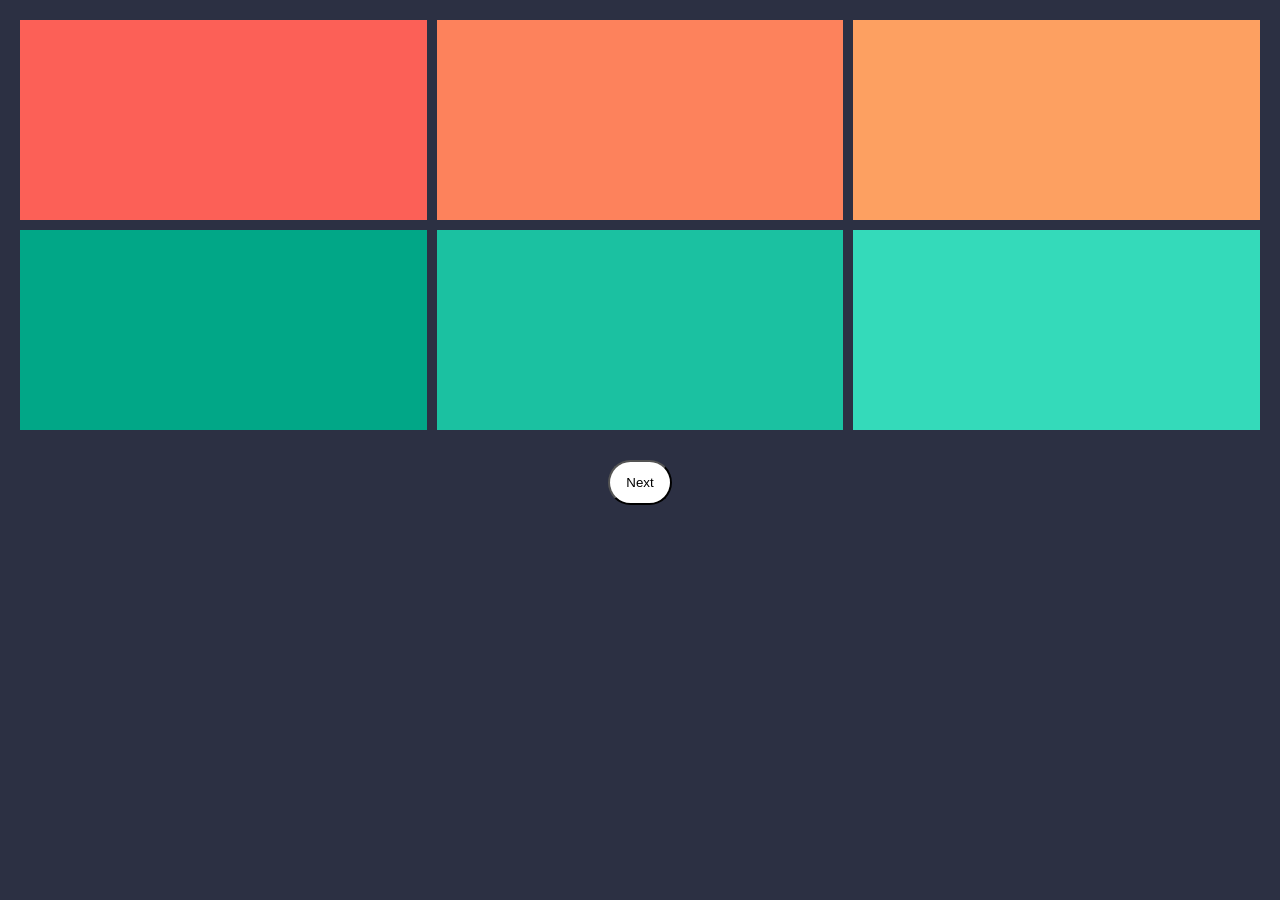
<file: index.html>
<!DOCTYPE html>
<html lang="en">
<head>
    <meta charset="UTF-8">
    <meta name="viewport" content="width=device-width, initial-scale=1.0">
    <title>Grid Layouts</title>
    <link rel="stylesheet" href="style.css">
</head>
<body>
    <div class="parent">
        <div class="children red" id="child-1"></div>
        <div class="children orange" id="child-2"></div>
        <div class="children light-orange" id="child-3"></div>
        <div class="children dark-green" id="child-4"></div>
        <div class="children green" id="child-5"></div>
        <div class="children light-green" id="child-6"></div>
    </div>
<div  class="button">
    <a href="secondpage.html"><button>Next</button></a>
</div>
</body>
</html>
</file>
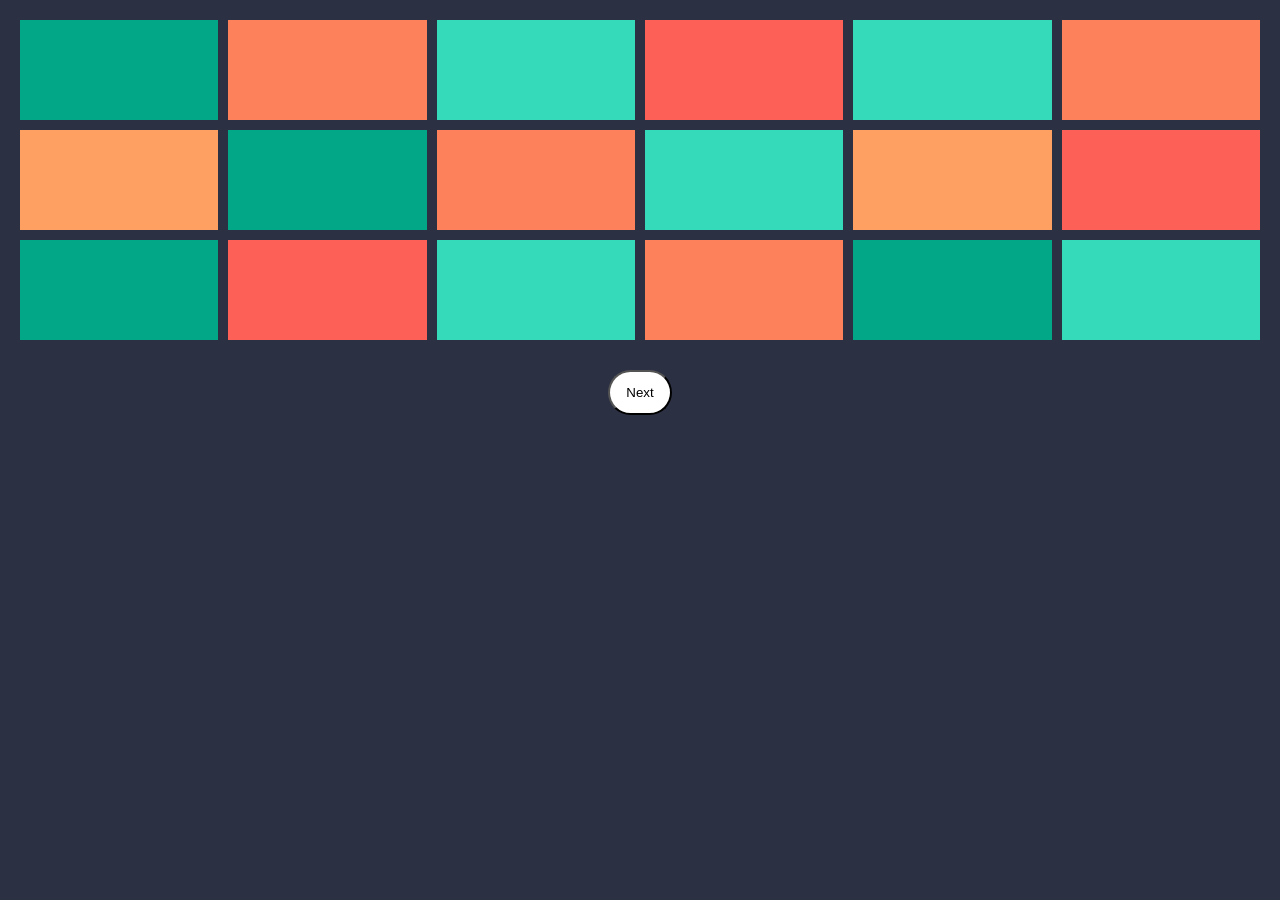
<file: fifthpage.html>
<!DOCTYPE html>
<html lang="en">
<head>
    <meta charset="UTF-8">
    <meta name="viewport" content="width=device-width, initial-scale=1.0">
    <title>5th page</title>
    <link rel="stylesheet" href="5th.css">
</head>
<body>
    <div class="container">
        <div class="child dark-green" id="child-1 " ></div>
        <div class="child orange" id="child-2"></div>
        <div class="child light-green" id="child-3"></div>
        <div class="child red" id="child-4"></div>
        <div class="child light-green" id="child-5"></div>
        <div class="child orange" id="child-6"></div>
        <div class="child light-orange" id="child-7"></div>
        <div class="child dark-green" id="child-8"></div>
        <div class="child orange" id="child-9"></div>
        <div class="child light-green" id="child-10"></div>
        <div class="child light-orange" id="child-11"></div>
        <div class="child red" id="child-12"></div>
        <div class="child dark-green" id="child-13"></div>
        <div class="child red" id="child-14"></div>
        <div class="child light-green" id="child-15"></div>
        <div class="child orange" id="child-16"></div>
        <div class="child dark-green" id="child-17"></div>
        <div class="child light-green" id="child-18"></div>
    </div>
    <div  class="button">
        <a href="sixthpage.html"><button>Next</button></a>
    </div>

</body>
</html>
</file>
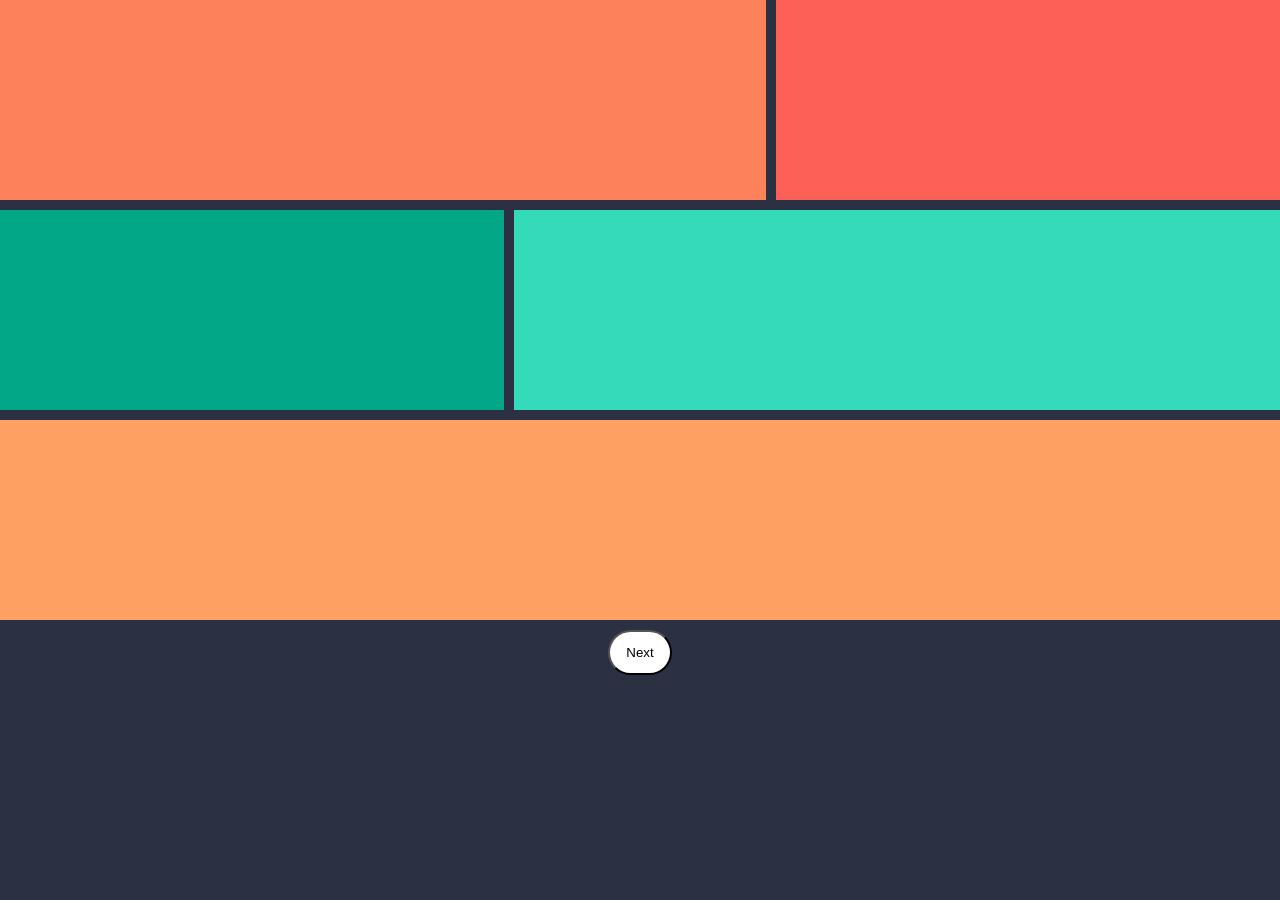
<file: fourthpage.html>
<!DOCTYPE html>
<html lang="en">
<head>
    <meta charset="UTF-8">
    <meta name="viewport" content="width=device-width, initial-scale=1.0">
    <title>fourthpage</title>
    <link rel="stylesheet" href="4thpage.css">
</head>
<body>
    <div class="container">
        <div class="child orange" id="child-1"></div>
        <div class="child red" id="child-2"></div>
        <div class="child dark-green" id="child-3"></div>
        <div class="child light-green" id="child-4"></div>
        <div class="child light-orange" id="child-5"></div>
    </div>

    <div  class="button">
        <a href="fifthpage.html"><button>Next</button></a>
    </div>
</body>
</html>
</file>
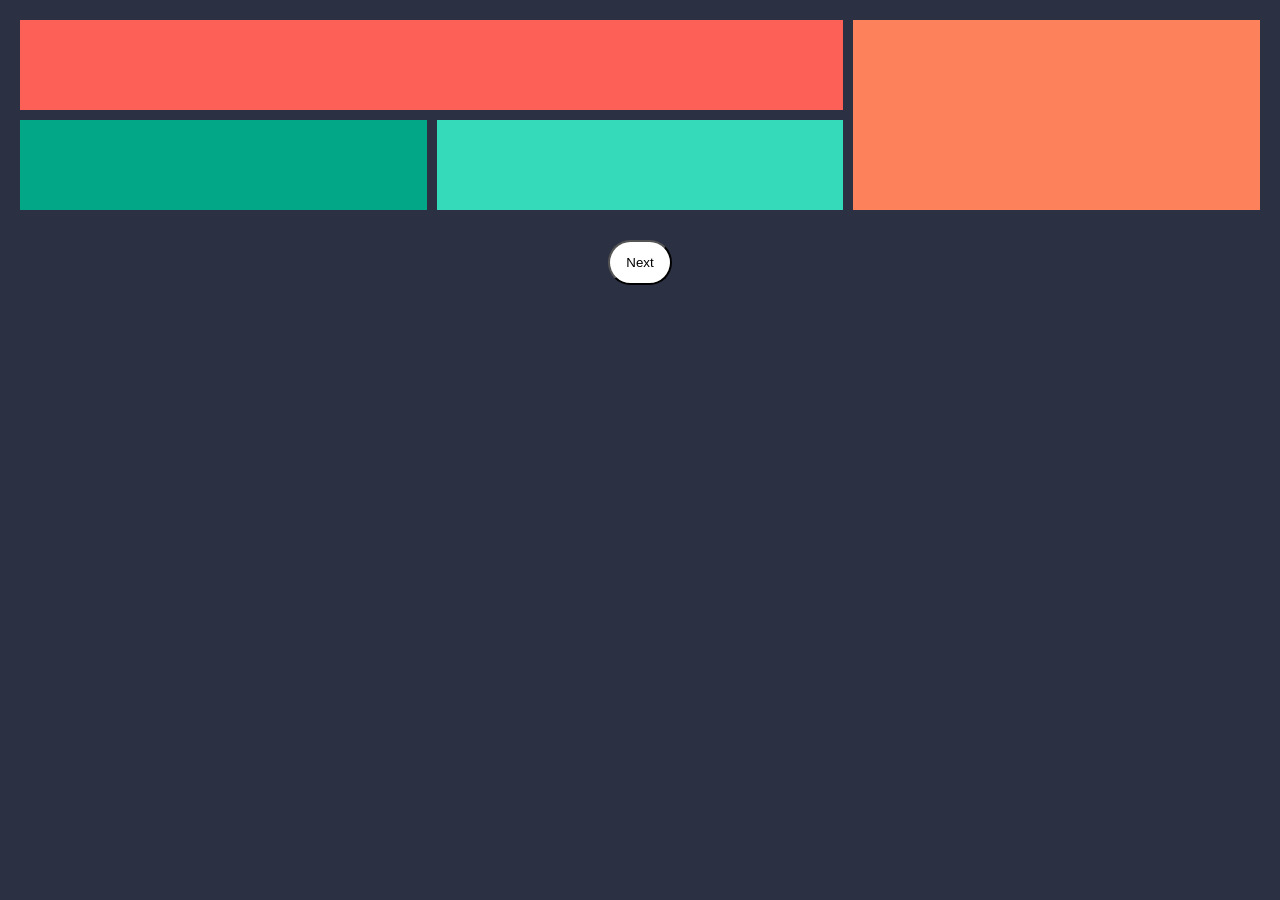
<file: secondpage.html>
<!DOCTYPE html>
<html lang="en">
<head>
    <meta charset="UTF-8">
    <meta name="viewport" content="width=device-width, initial-scale=1.0">
    <title>2nd Page</title>
    <link rel="stylesheet" href="2ndpage.css">
</head>
<body>
    <div class="container">
        <div class="child red" id="child-1"></div>
        <div class="child orange" id="child-2"></div>
        <div class="child dark-green" id="child-3"></div>
        <div class="child light-green" id="child-4"></div>

    </div>

    <div  class="button">
        <a href="thirdpage.html"><button>Next</button></a>
    </div>
</body>
</html>
</file>
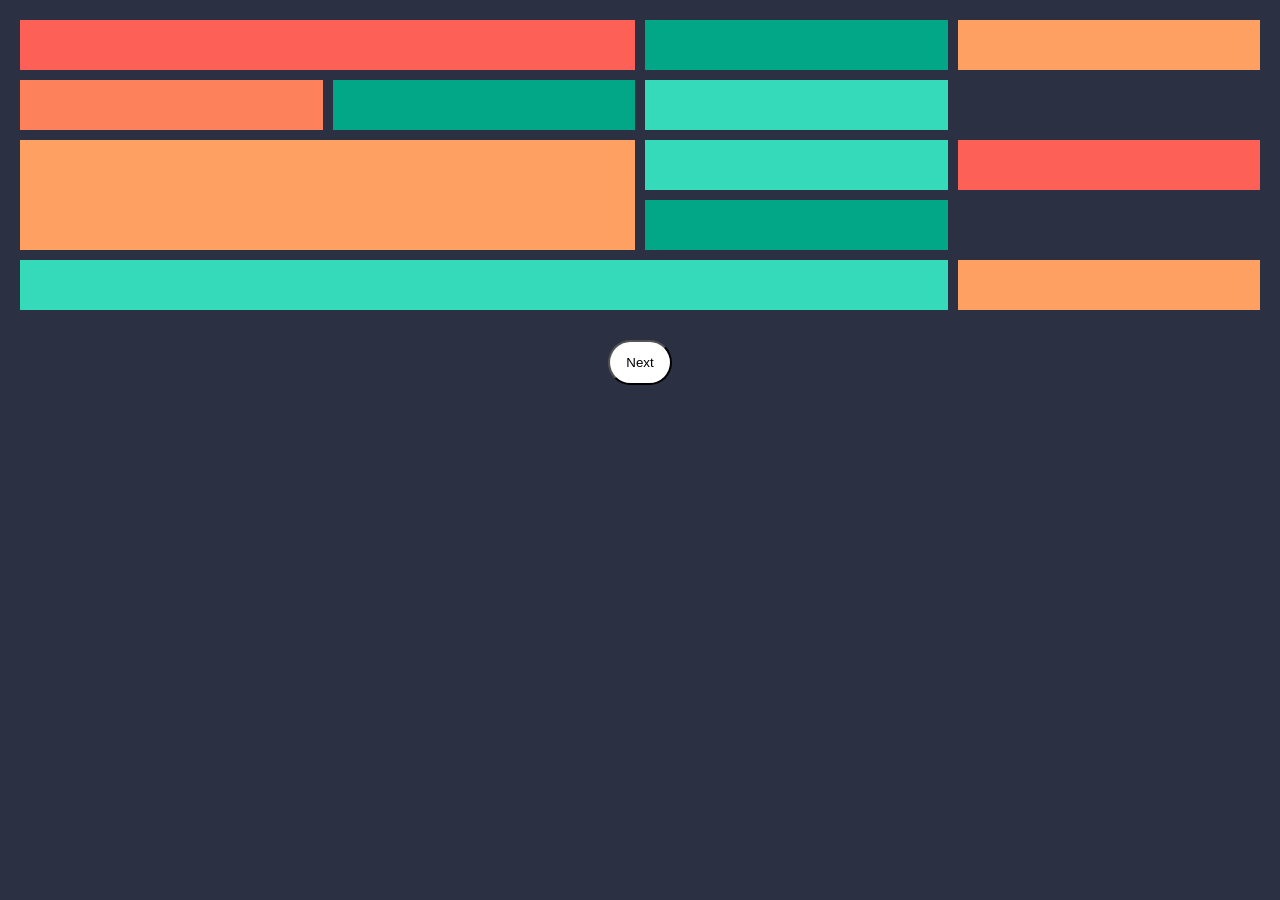
<file: sixthpage.html>
<!DOCTYPE html>
<html lang="en">
<head>
    <meta charset="UTF-8">
    <meta name="viewport" content="width=device-width, initial-scale=1.0">
    <title>sixth page</title>
    <link rel="stylesheet" href="6th.css">
</head>
<body>
    <div class="container">
        <div class="child red" id="child-1" ></div>
        <div class="child dark-green" id="child-2"></div>
        <div class="child light-orange" id="child-3"></div>
        <div class="child dark-green" id="child-4"></div>
        <div class="child dark-green" id="child-5"></div>
        <div class="child light-green" id="child-6"></div>
        <div class="child light-orange" id="child-7"></div>
        <div class="child light-green" id="child-8"></div>
        <div class="child light-green" id="child-9"></div>
        <div class="child red" id="child-10"></div>
        <div class="child orange" id="child-11"></div>
        <div class="child light-orange" id="child-12"></div>
</div>

<div  class="button">
    <a href="seventhpage.html"><button>Next</button></a>
</div>
</body>
</html>
</file>
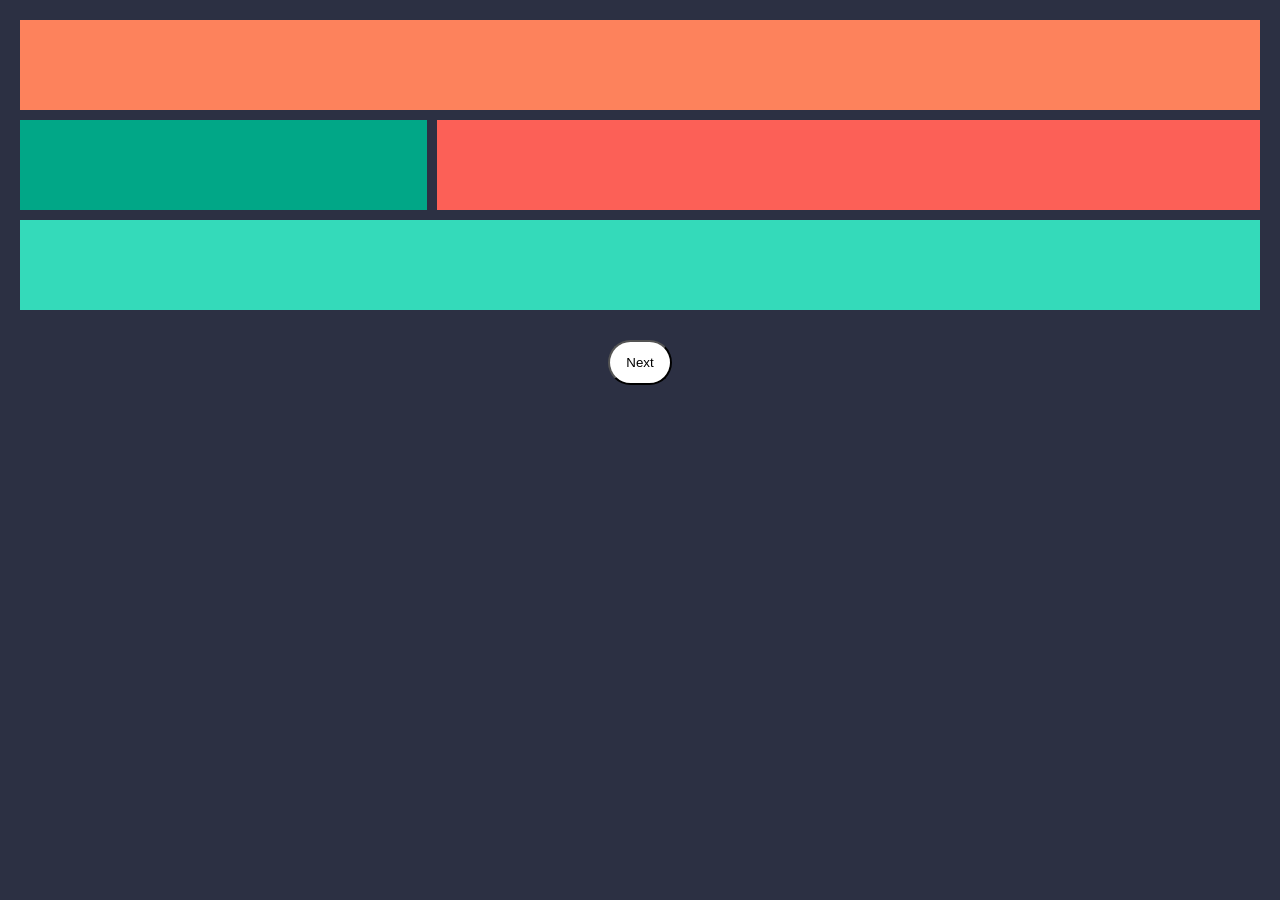
<file: thirdpage.html>
<!DOCTYPE html>
<html lang="en">
<head>
    <meta charset="UTF-8">
    <meta name="viewport" content="width=device-width, initial-scale=1.0">
    <title>Thirdlayout</title>
    <link rel="stylesheet" href="3rd.css">
</head>
<body>
    <div class="container">
        <div class="child orange" id="child-1"></div>
        <div class="child dark-green" id="child-2"></div>
        <div class="child red" id="child-3"></div>
        <div class="child light-green" id="child-4"></div>

    </div>
    <div  class="button">
        <a href="fourthpage.html"><button>Next</button></a>
    </div>
</body>
</html>
</file>
<file: style.css>
*{
    margin: 0;
    padding: 0;
    box-sizing: border-box;
}

body{
    background-color: #2c3043;
}

.parent{
display: grid;
grid-template-columns: repeat(3, 1fr);
grid-template-rows: repeat(2, 200px);
padding: 10px;
margin: 10px;
/* border: 2px solid white; */
gap: 10px;

}



.red{
    background-color: #fc6057;
}
.orange{
    background-color: #fd825c;
}

.light-orange{
    background-color: #fda061;
}

.dark-green{
    background-color: #01a787;
}
.green{
    background-color: #1bc1a1;
}

.light-green{
    background-color: #34daba;
}

.button{
    display: flex;
    justify-content: center;
    align-items: center;


}
button{
    padding: 10px;
    border-radius: 25px;
 height: 5vh;
    width: 5vw;
margin: 10px;
background-color: white;
cursor: pointer;
}


@media (max-width: 650px) {
    .parent{
        grid-column:  repeat(2, 1fr);
        grid-row:  repeat(2, 100px);
    }


}

@media (max-width: 600px){
    .parent{
        grid-template-columns: repeat(1, 1fr);
        grid-template-rows: repeat(6, 50px);
    }
}
</file>
<file: 5th.css>
*{
    margin: 0;
    padding: 0;
    box-sizing: border-box;
}
body{
    background-color: #2c3043;
}

.container{
    display: grid;
    grid-template-columns: repeat(6, 1fr);
    grid-template-rows: repeat(3, 100px);
    gap: 10px;
    margin: 10px;
    padding: 10px;

}



.red{
    background-color: #fc6057;
}
.orange{
    background-color: #fd825c;
}

.light-orange{
    background-color: #fda061;
}

.dark-green{
    background-color: #01a787;
}
.green{
    background-color: #1bc1a1;
}

.light-green{
    background-color: #34daba;
}



.button{
    display: flex;
    justify-content: center;
    align-items: center;


}
button{
    padding: 10px;
    border-radius: 25px;
 height: 5vh;
    width: 5vw;
margin: 10px;
background-color: white;
cursor: pointer;
}
</file>
<file: 4thpage.css>
*{
    margin: 0;
    padding: 0;
    box-sizing: border-box;
}

body{
    background-color: #2c3043;
}


.container{
    display: grid;
    grid-template-columns: 2fr 1fr 2fr;
    grid-template-rows: repeat(3, 200px);
    gap: 10px;

}

#child-1{
    grid-column: 1/3;
}
#child-4{
    grid-column: 2/4;
}

#child-5{
    grid-column: 1/4;

}

.red{
    background-color: #fc6057;
}
.orange{
    background-color: #fd825c;
}

.light-orange{
    background-color: #fda061;
}

.dark-green{
    background-color: #01a787;
}
.green{
    background-color: #1bc1a1;
}

.light-green{
    background-color: #34daba;
}


.button{
    display: flex;
    justify-content: center;
    align-items: center;


}
button{
    padding: 10px;
    border-radius: 25px;
 height: 5vh;
    width: 5vw;
margin: 10px;
background-color: white;
cursor: pointer;
}
</file>
<file: 2ndpage.css>
*{
    margin: 0;
    padding: 0;
    box-sizing: border-box;
}

body{
    background-color: #2c3043;
}


.container{
    display: grid;
    grid-template-columns: repeat(3, 1fr);
    grid-template-rows: repeat(2, 10vh);

/* border: 2px solid white; */
margin: 10px;
padding: 10px;
gap: 10px;
}
/* 
.child{
    border: 2px solid red;
} */


#child-1{
    grid-column: 1/3;

}

#child-2{
    grid-column: 3/4;
    grid-row: 1/3;
}


.red{
    background-color: #fc6057;
}
.orange{
    background-color: #fd825c;
}

.light-orange{
    background-color: #fda061;
}

.dark-green{
    background-color: #01a787;
}
.green{
    background-color: #1bc1a1;
}

.light-green{
    background-color: #34daba;
}

.button{
    display: flex;
    justify-content: center;
    align-items: center;


}
button{
    padding: 10px;
    border-radius: 25px;
 height: 5vh;
    width: 5vw;
margin: 10px;
background-color: white;
cursor: pointer;
}
</file>
<file: 6th.css>
*{
    margin: 0;
    padding: 0;
    box-sizing: border-box;
}
body{
    background-color: #2c3043;
}


.container{
    display: grid;
    margin: 10px;
    padding: 10px;
    grid-template-columns: repeat(4, 1fr);
    grid-template-rows: repeat(5, 50px);
    gap: 10px;

}

#child-1{
    grid-column: 1/3;
}

#child-2{
    grid-column: 3/4;
}

#child-3{
    grid-column: 4/5;

}

#child-11{
    grid-column: 1/2;
    grid-row: 2;
}

#child-4{
    grid-row: 4;
}


#child-5{
grid-column: 2/3;
    grid-row: 2/3;
}

#child-6{
    grid-row: 2/3;

}
#child-7{
    grid-column: 1/3;
    grid-row: 3/5;
}


#child-8{
    grid-column: 1/4;
    grid-row: 5;
    
}
#child-12{
    grid-row: 5;
}

#child-9{

    grid-row: 3/3;
}

#child-10{
    grid-row: 3/4;
}


.red{
    background-color: #fc6057;
}
.orange{
    background-color: #fd825c;
}

.light-orange{
    background-color: #fda061;
}

.dark-green{
    background-color: #01a787;
}
.green{
    background-color: #1bc1a1;
}

.light-green{
    background-color: #34daba;
}



.button{
    display: flex;
    justify-content: center;
    align-items: center;


}
button{
    padding: 10px;
    border-radius: 25px;
 height: 5vh;
    width: 5vw;
margin: 10px;
background-color: white;
cursor: pointer;
}
</file>
<file: 3rd.css>
*{
    margin: 0;
    padding: 0;
    box-sizing: border-box;
}

body{
    background-color: #2c3043;
}

.container{
    display: grid;
    grid-template-columns: repeat(3, 1fr);
    grid-template-rows: repeat(3, 10vh);

/* border: 2px solid white; */
margin: 10px;
padding: 10px;
gap: 10px;
}
/* 
.child{
    border: 2px solid red;
} */


#child-1{
    grid-column: 1/4;

}

#child-2{
    grid-column: 1/2;
    grid-row: 2/2;
}

#child-3{
    grid-column: 2/4;


}
#child-4{
    grid-column: 1/4;
}

.red{
    background-color: #fc6057;
}
.orange{
    background-color: #fd825c;
}

.light-orange{
    background-color: #fda061;
}

.dark-green{
    background-color: #01a787;
}
.green{
    background-color: #1bc1a1;
}

.light-green{
    background-color: #34daba;
}

.button{
    display: flex;
    justify-content: center;
    align-items: center;


}
button{
    padding: 10px;
    border-radius: 25px;
 height: 5vh;
    width: 5vw;
margin: 10px;
background-color: white;
cursor: pointer;
}
</file>
